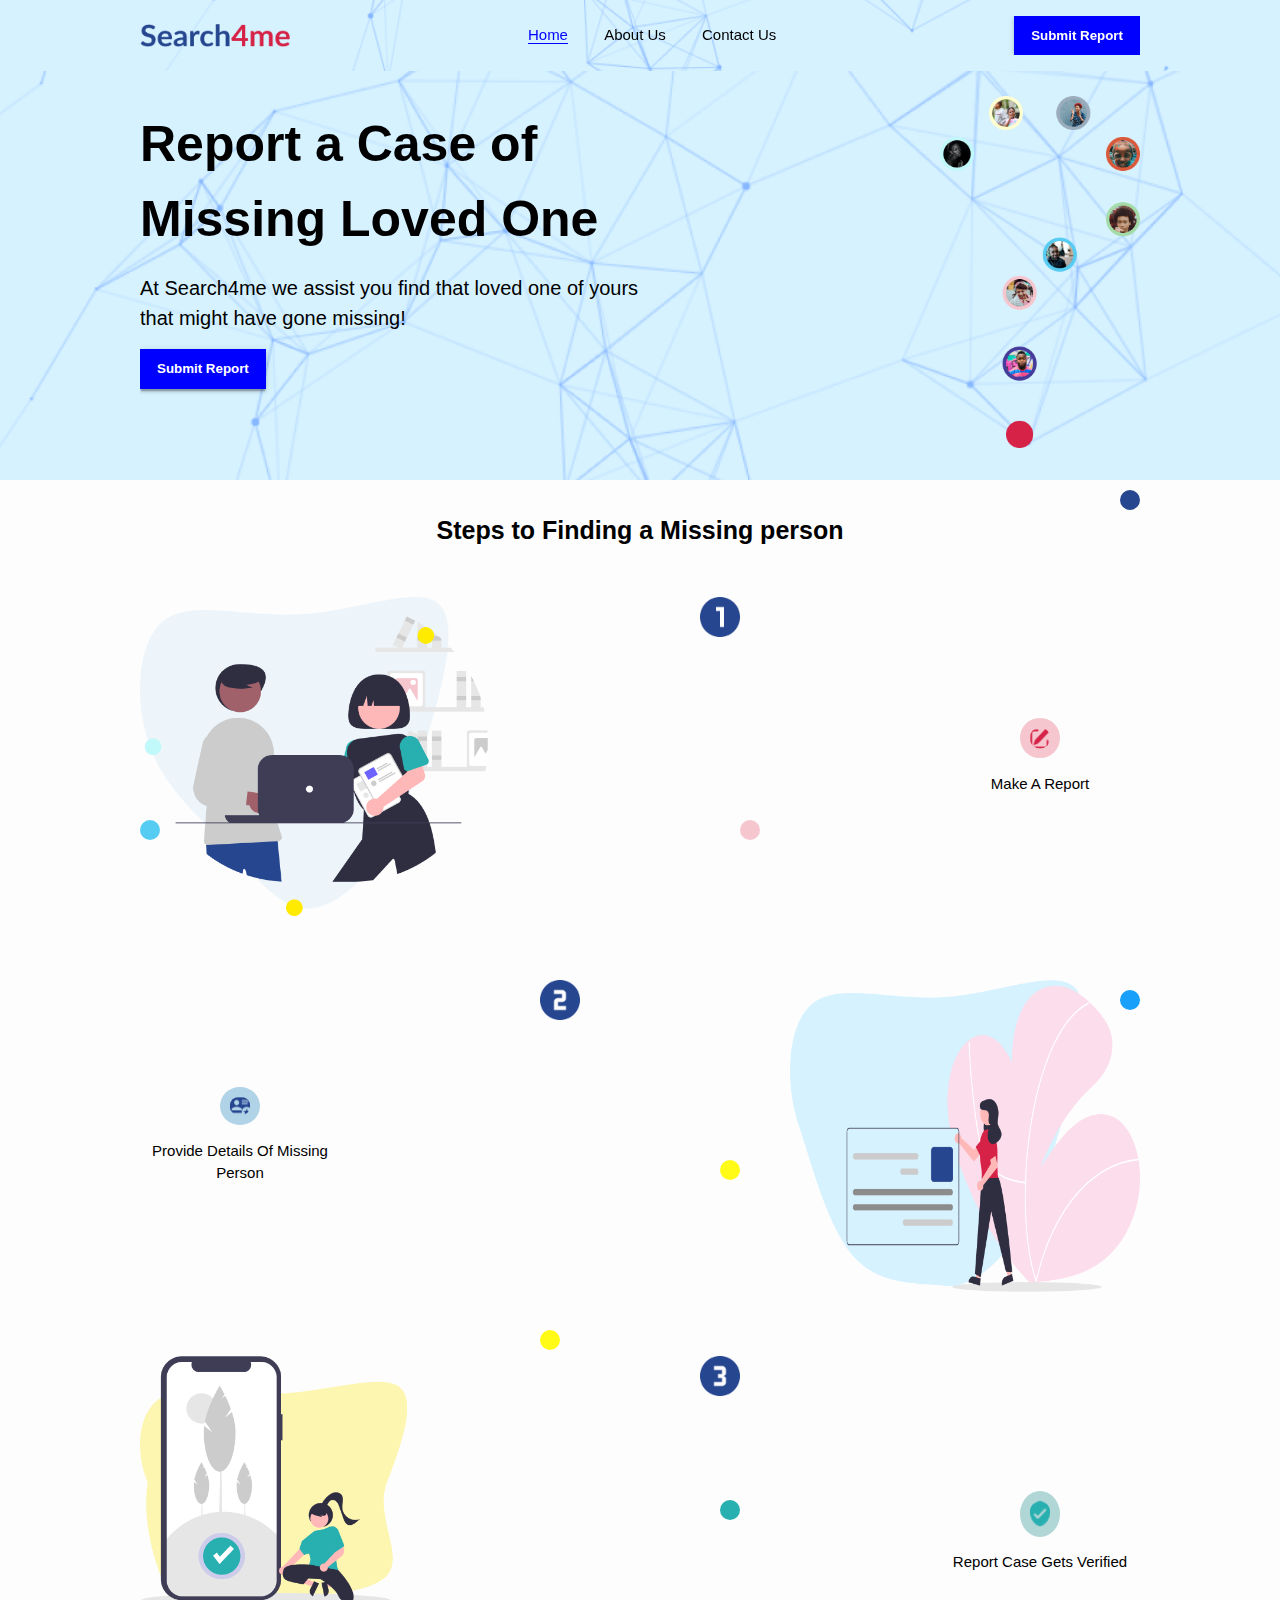
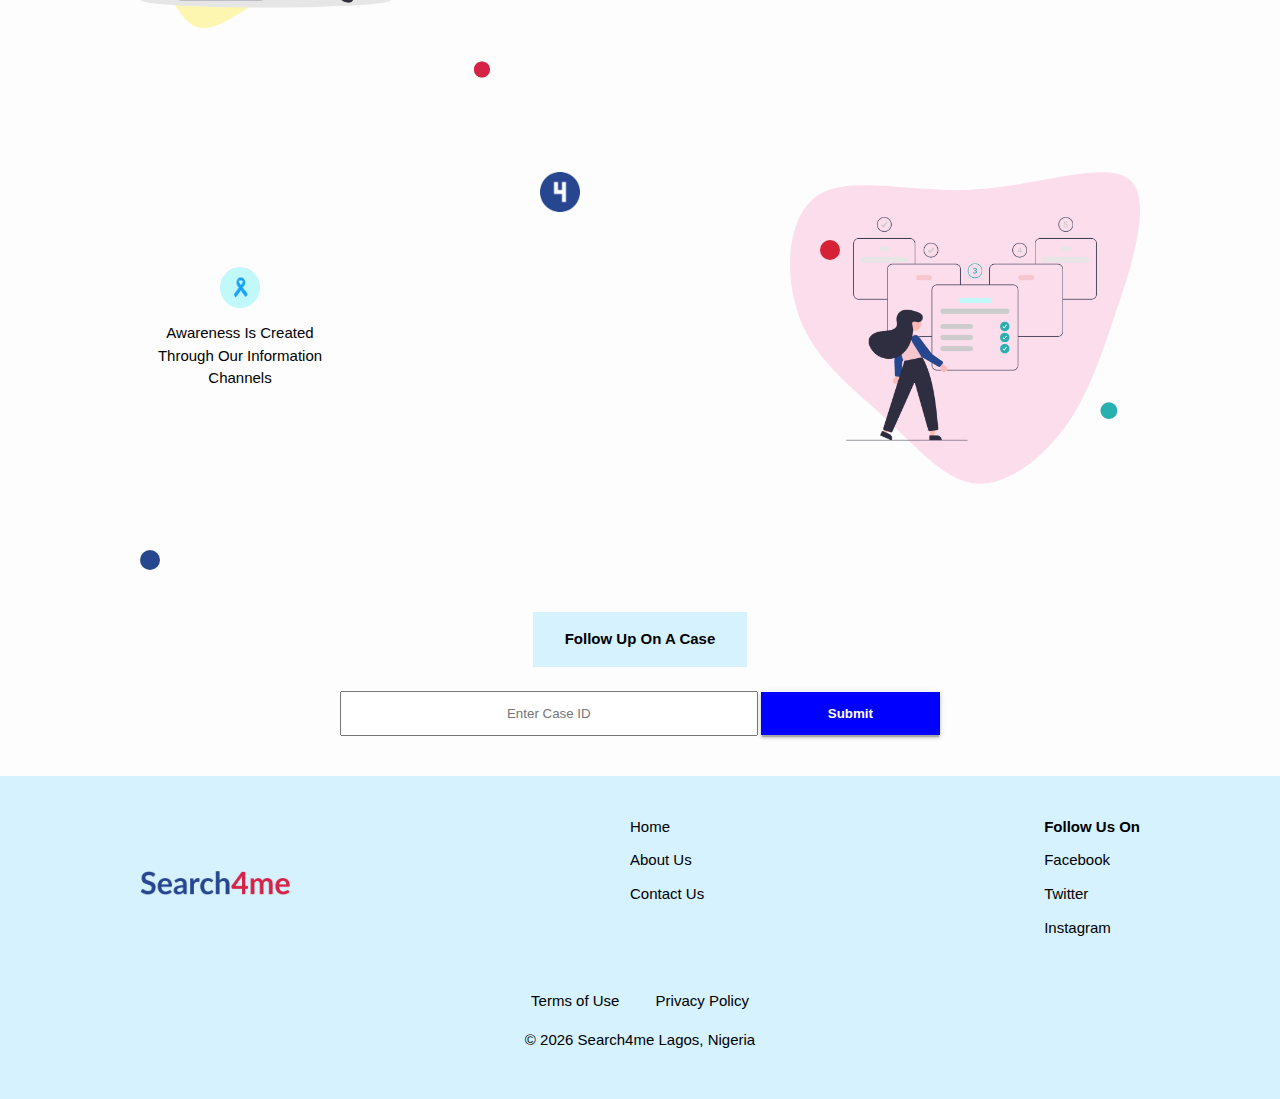
<file: index.html>
<!DOCTYPE html>
<html lang="en">
  <head>
    <meta charset="UTF-8" />
    <meta http-equiv="X-UA-Compatible" content="IE=edge" />
    <meta name="viewport" content="width=device-width, initial-scale=1.0" />
    <meta
      name="description"
      content="A cross-platform application designed to allow people report missing persons."
    />
    <!-- Favicon -->
    <link rel="shortcut icon" href="img/favicon.ico" type="image/x-icon" />
    <!-- Style Link -->
    <link rel="stylesheet" href="css/style.css" />
    <!-- Fontawesome Icon Link -->
    <link
      rel="stylesheet"
      href="https://use.fontawesome.com/releases/v5.2.0/css/all.css"
      integrity="sha384-hWVjflwFxL6sNzntih27bfxkr27PmbbK/iSvJ+a4+0owXq79v+lsFkW54bOGbiDQ"
      crossorigin="anonymous"
    />
    <title>Search For Me | Home</title>
  </head>
  <body>
    <header>
      <div class="container">
        <div class="header-content">
          <img src="img/logo.png" alt="logo" class="logo" />
          <div class="toggle nav-wrapper">
            <div class="hamburger hide-on-lg">
              <div></div>
              <div></div>
              <div></div>
            </div>
            <nav class="nav hide-on-sm">
              <ul class="nav-items">
                <li class="collection-item active">
                  <a href="index.html">Home</a>
                </li>
                <li class="collection-item">
                  <a href="about-us.html">About Us</a>
                </li>
                <li class="collection-item">
                  <a href="contact-us.html">Contact Us</a>
                </li>
                <a href="report-case.html"> <li><button class="btn hide-on-lg">Submit Report</button></li></a>
              </ul>
            </nav>
          </div>
          <a href="report-case.html"><button class="btn hide-on-sm">Submit Report</button></a>
        </div>
      </div>
    </header>

    <!-- Main -->
    <main>
      <div class="container">
        <div class="main-content">
          <div class="main-one">
            <h1>Report a Case of Missing Loved One</h1>
            <p>
              At Search4me we assist you find that loved one of yours that might
              have gone missing!
            </p>
            <button class="btn">Submit Report</button>
          </div>
          <img
            src="img/question_mark.png"
            alt="question+mark"
            class="illustration"
          />
        </div>
      </div>
    </main>

    <!-- Steps -->
    <section>
      <div class="container">
        <div class="steps-content">
          <div class="balls">
            <div class="bb ball"></div>
            <div class="db ball"></div>
            <div class="db-2 ball"></div>
            <div class="rb ball"></div>
            <div class="gb ball"></div>
            <div class="pb ball"></div>
            <div class="sb ball"></div>
            <div class="yb ball"></div>
            <div class="yb-2 ball"></div>
          </div>
          <h3>Steps to Finding a Missing person</h3>
          <div class="tabs">
            <div class="tab tab-1">
              <img src="img/01.png" alt="number" class="number one" />
              <img src="img/illus_1.png" alt="illus_1" />
              <div class="text">
                <img src="img/report.png" alt="report" class="report tab-img" />
                <p>make a report</p>
              </div>
            </div>
            <div class="tab tab-2">
              <img src="img/02.png" alt="number" class="number two" />
              <img src="img/illus_2.png" alt="illus_2" />
              <div class="text">
                <img src="img/card.png" alt="card" class="card tab-img" />
                <p>provide details of missing person</p>
              </div>
            </div>
            <div class="tab tab-3">
              <img src="img/03.png" alt="number" class="number three" />
              <img src="img/illus_3.png" alt="illus_3" />
              <div class="text">
                <img src="img/check.png" alt="check" class="check tab-img" />
                <p>report case gets verified</p>
              </div>
            </div>
            <div class="tab tab-4">
              <img src="img/04.png" alt="number" class="number four" />
              <img src="img/illus_4.png" alt="illus_4" />
              <div class="text">
                <img
                  src="img/awareness.png"
                  alt="aware"
                  class="aware tab-img"
                />
                <p>Awareness is created through our information channels</p>
              </div>
            </div>
          </div>
        </div>
      </div>
    </section>

    <!-- Follow Up -->
    <aside>
      <div class="container">
        <div class="follow-content">
          <h4>Follow up on a case</h4>
          <form>
            <input type="text" id="text" placeholder="Enter Case ID" />
            <input type="submit" value="Submit" class="btn" />
          </form>
        </div>
      </div>
    </aside>

    <!-- Footer -->
    <footer>
      <div class="container">
        <div class="footer-content">
          <img src="img/logo.png" alt="logo" class="logo" />
          <ul>
            <li><a href="index.html">Home</a></li>
            <li><a href="index.html">About Us</a></li>
            <li><a href="index.html">Contact Us</a></li>
          </ul>
          <ul class="footer-icons">
            <li class="socials-title">Follow Us On</li>
            <li>
              <a href="https://facebook.com/"
                ><i class="fab fa-facebook"></i> Facebook</a
              >
            </li>
            <li>
              <a href="https://twitter.com/"
                ><i class="fab fa-twitter"></i> Twitter</a
              >
            </li>
            <li>
              <a href="https://instagram.com/"
                ><i class="fab fa-instagram"></i> Instagram</a
              >
            </li>
          </ul>
        </div>
        <div class="footer-terms">
          <ul>
            <li><a href="#">Terms of Use</a></li>
            <li><a href="privacy-policy.html">Privacy Policy</a></li>
          </ul>
          <div class="copyright">
            <p>&copy; <span class="year"></span> Search4me Lagos, Nigeria</p>
          </div>
        </div>
      </div>
    </footer>
    <script src="js/main.js"></script>
  </body>
</html>
</file>
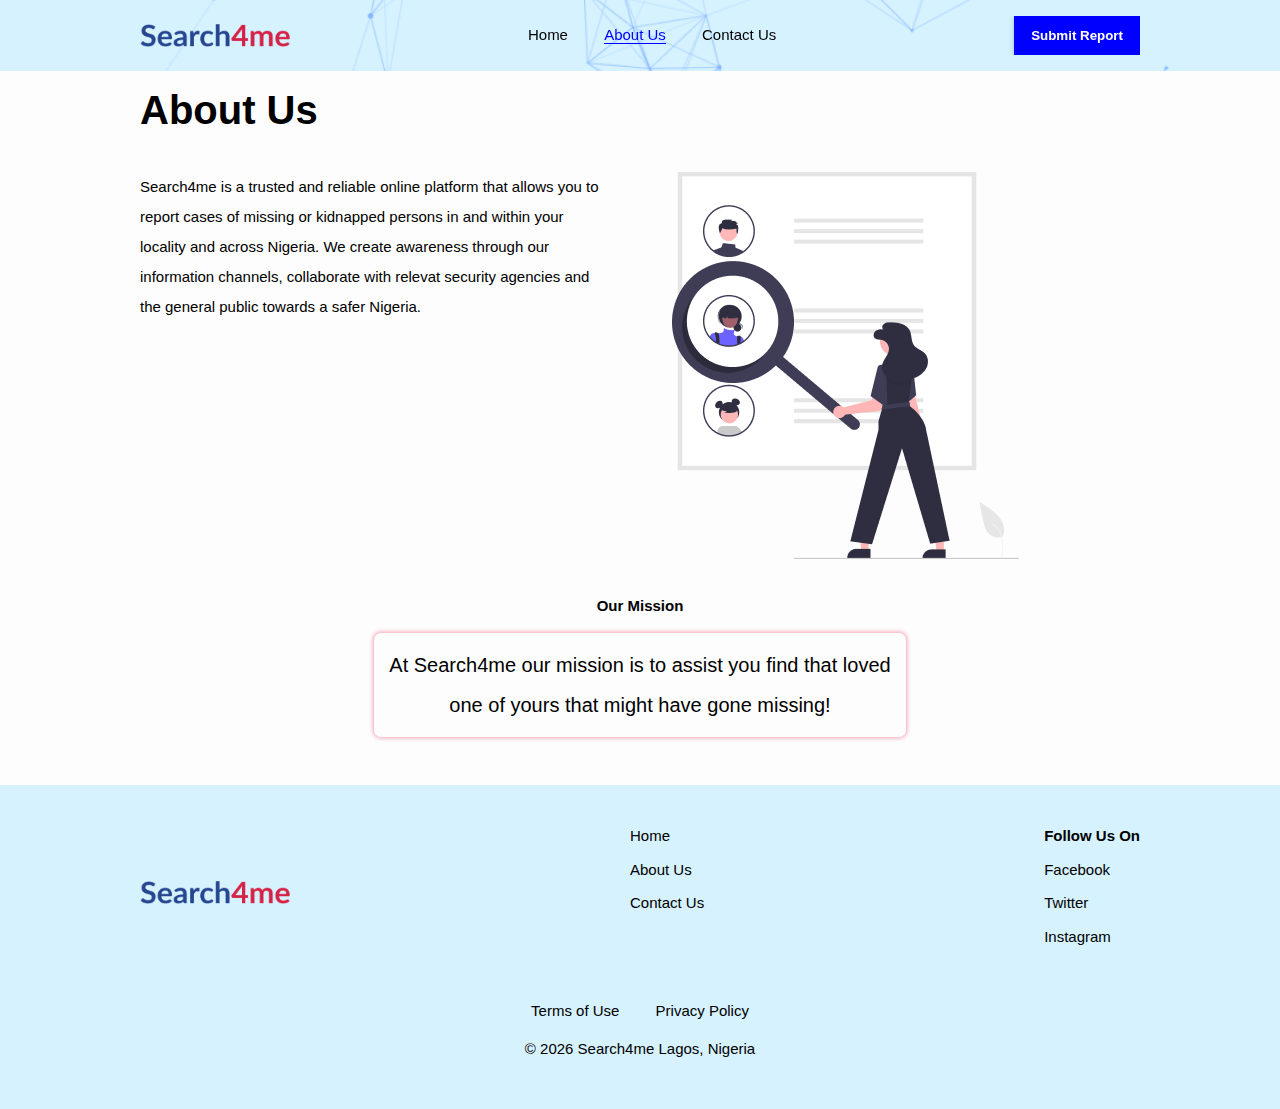
<file: about-us.html>
<!DOCTYPE html>
<html lang="en">
  <head>
    <meta charset="UTF-8" />
    <meta http-equiv="X-UA-Compatible" content="IE=edge" />
    <meta name="viewport" content="width=device-width, initial-scale=1.0" />
    <meta
      name="description"
      content="A cross-platform application designed to allow people report missing persons."
    />
    <!-- Style Link -->
    <link rel="stylesheet" href="/css/style.css" />
    <!-- Fontawesome Icon Link -->
    <link
      rel="stylesheet"
      href="https://use.fontawesome.com/releases/v5.2.0/css/all.css"
      integrity="sha384-hWVjflwFxL6sNzntih27bfxkr27PmbbK/iSvJ+a4+0owXq79v+lsFkW54bOGbiDQ"
      crossorigin="anonymous"
    />
    <title>Search For Me | Home</title>
  </head>
  <body>
    <header>
      <div class="container">
        <div class="header-content">
          <img src="img/logo.png" alt="logo" class="logo" />
          <div class="toggle nav-wrapper">
            <div class="hamburger hide-on-lg">
              <div></div>
              <div></div>
              <div></div>
            </div>
            <nav class="nav hide-on-sm">
              <ul class="nav-items">
                <li class="collection-item">
                  <a href="index.html">Home</a>
                </li>
                <li class="collection-item active">
                  <a href="about-us.html">About Us</a>
                </li>
                <li class="collection-item">
                  <a href="contact-us.html">Contact Us</a>
                </li>
                <a href="report-case.html"> <li><button class="btn hide-on-lg">Submit Report</button></li></a>
              </ul>
            </nav>
          </div>
          <a href="report-case.html"><button class="btn hide-on-sm">Submit Report</button></a>
        </div>
      </div>
    </header>

    <section class="about_us container mb-2">
      <h2>About Us</h2>
      <div class="about-flex gap">
        <div class="w-50">
          <p>
            Search4me is a trusted and reliable online platform that allows you
            to report cases of missing or kidnapped persons in and within your
            locality and across Nigeria. We create awareness through our
            information channels, collaborate with relevat security agencies and
            the general public towards a safer Nigeria.
          </p>
        </div>
        <div class="w-50">
          <img src="img/about-img.png" alt="" />
        </div>
      </div>
      <div class="m-1">
        <div class="about-mission">
          <h4>Our Mission</h4>
          <div class="shadow">
            <p>
              At Search4me our mission is to assist you find that loved one of
              yours that might have gone missing!
            </p>
          </div>
        </div>
      </div>
    </section>

    <!-- Footer -->
    <footer>
      <div class="container">
        <div class="footer-content">
          <img src="img/logo.png" alt="logo" class="logo" />
          <ul>
            <li><a href="index.html">Home</a></li>
            <li><a href="index.html">About Us</a></li>
            <li><a href="index.html">Contact Us</a></li>
          </ul>
          <ul class="footer-icons">
            <li class="socials-title">Follow Us On</li>
            <li>
              <a href="https://facebook.com/"
                ><i class="fab fa-facebook"></i> Facebook</a
              >
            </li>
            <li>
              <a href="https://twitter.com/"
                ><i class="fab fa-twitter"></i> Twitter</a
              >
            </li>
            <li>
              <a href="https://instagram.com/"
                ><i class="fab fa-instagram"></i> Instagram</a
              >
            </li>
          </ul>
        </div>
        <div class="footer-terms">
          <ul>
            <li><a href="#">Terms of Use</a></li>
            <li><a href="privacy-policy.html">Privacy Policy</a></li>
          </ul>
          <div class="copyright">
            <p>&copy; <span class="year"></span> Search4me Lagos, Nigeria</p>
          </div>
        </div>
      </div>
    </footer>
    <script src="/js/main.js"></script>
  </body>
</html>
</file>
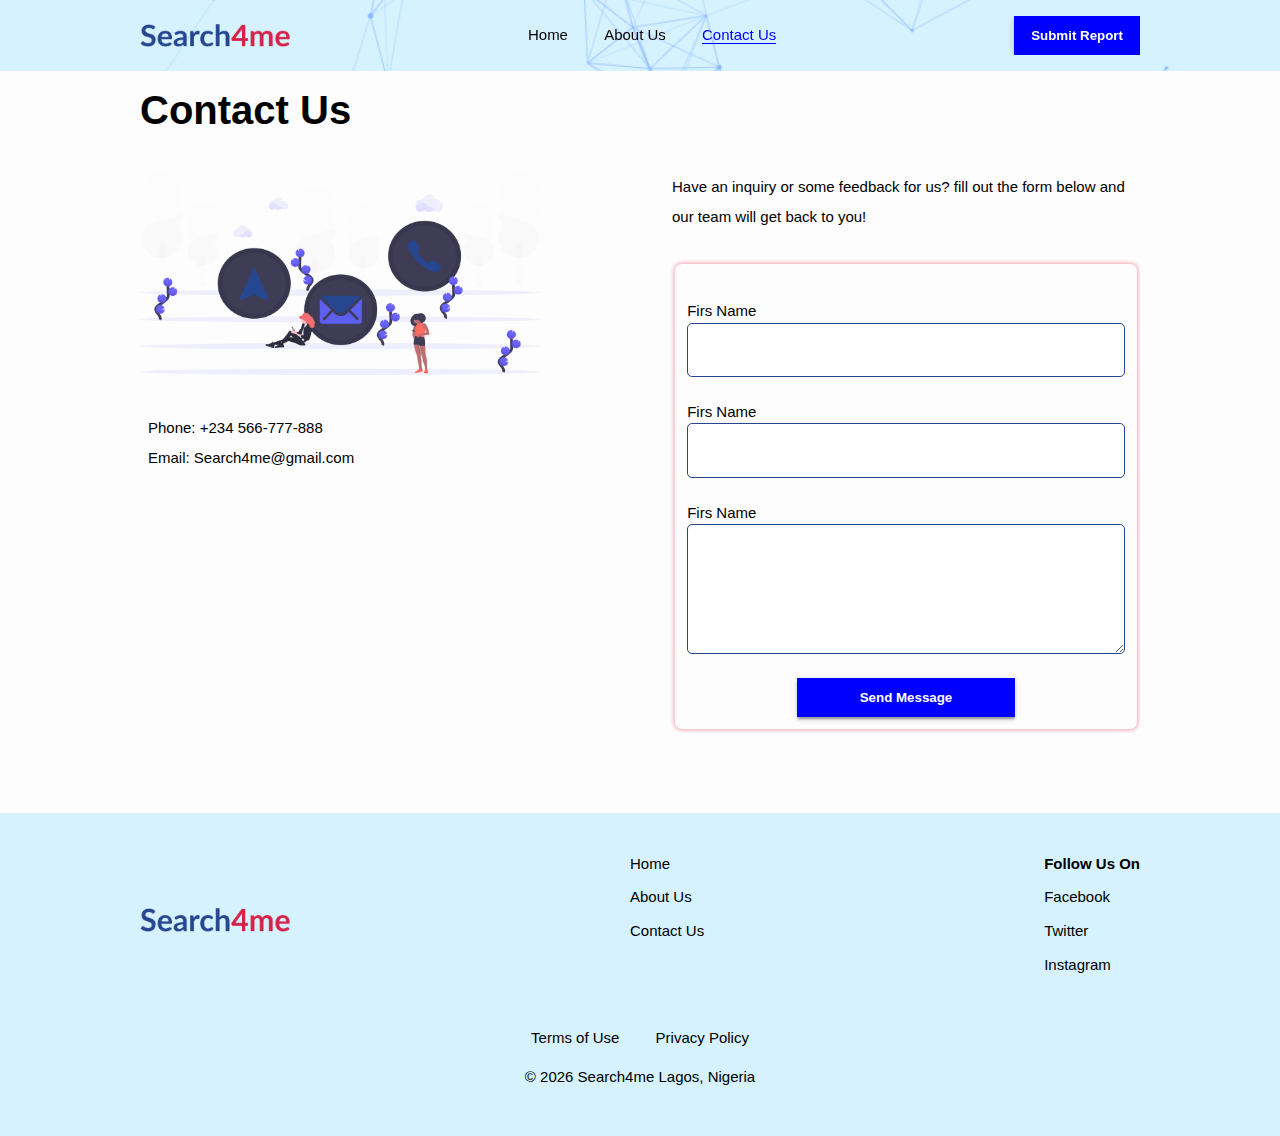
<file: contact-us.html>
<!DOCTYPE html>
<html lang="en">
  <head>
    <meta charset="UTF-8" />
    <meta http-equiv="X-UA-Compatible" content="IE=edge" />
    <meta name="viewport" content="width=device-width, initial-scale=1.0" />
    <meta
      name="description"
      content="A cross-platform application designed to allow people report missing persons."
    />
    <!-- Style Link -->
    <link rel="stylesheet" href="/css/style.css" />
    <!-- Fontawesome Icon Link -->
    <link
      rel="stylesheet"
      href="https://use.fontawesome.com/releases/v5.2.0/css/all.css"
      integrity="sha384-hWVjflwFxL6sNzntih27bfxkr27PmbbK/iSvJ+a4+0owXq79v+lsFkW54bOGbiDQ"
      crossorigin="anonymous"
    />
    <title>Search For Me | Home</title>
  </head>
  <body>
    <header>
      <div class="container">
        <div class="header-content">
          <img src="img/logo.png" alt="logo" class="logo" />
          <div class="toggle nav-wrapper">
            <div class="hamburger hide-on-lg">
              <div></div>
              <div></div>
              <div></div>
            </div>
            <nav class="nav hide-on-sm">
              <ul class="nav-items">
                <li class="collection-item">
                  <a href="index.html">Home</a>
                </li>
                <li class="collection-item">
                  <a href="about-us.html">About Us</a>
                </li>
                <li class="collection-item active">
                  <a href="contact-us.html">Contact Us</a>
                </li>
                <a href="report-case.html"> <li><button class="btn hide-on-lg">Submit Report</button></li></a>
              </ul>
            </nav>
          </div>
          <a href="report-case.html"><button class="btn hide-on-sm">Submit Report</button></a>
        </div>
      </div>
    </header>

    <section class="about_us container mb-5">
      <h2>Contact Us</h2>
      <div class="about-flex gap">
        <div class="w-50">
          <img src="img/contact.png" alt="" />
          <div class="mt-2">
            <div class="about-flex gap-half align-center icon">
              <i class="fa fa-phone"></i>
              <p>Phone: +234 566-777-888</p>
            </div>
            <div class="about-flex gap-half align-center icon">
              <i class="fa fa-envelope"></i>
              <p>Email: Search4me@gmail.com</p>
            </div>
          </div>
        </div>
        <div class="w-50">
          <p class="mb-2">
            Have an inquiry or some feedback for us? fill out the form below and
            our team will get back to you!
          </p>
          <div class="mission">
            <div class="shadow">
              <form action="" class="contact-form">
                <div>
                  <label for="first-name">Firs Name</label>
                  <input type="text" name="" id="" />
                </div>
                <div>
                  <label for="first-name">Firs Name</label>
                  <input type="text" name="" id="" />
                </div>
                <div>
                  <label for="first-name">Firs Name</label>
                  <textarea cols="5" rows="8"></textarea>
                </div>
                <div class="w-50 m-auto">
                  <button class="text-center btn">Send Message</button>
                </div>
              </form>
            </div>
          </div>
        </div>
      </div>
    </section>

    <!-- Footer -->
    <footer>
      <div class="container">
        <div class="footer-content">
          <img src="img/logo.png" alt="logo" class="logo" />
          <ul>
            <li><a href="index.html">Home</a></li>
            <li><a href="index.html">About Us</a></li>
            <li><a href="index.html">Contact Us</a></li>
          </ul>
          <ul class="footer-icons">
            <li class="socials-title">Follow Us On</li>
            <li>
              <a href="https://facebook.com/"
                ><i class="fab fa-facebook"></i> Facebook</a
              >
            </li>
            <li>
              <a href="https://twitter.com/"
                ><i class="fab fa-twitter"></i> Twitter</a
              >
            </li>
            <li>
              <a href="https://instagram.com/"
                ><i class="fab fa-instagram"></i> Instagram</a
              >
            </li>
          </ul>
        </div>
        <div class="footer-terms">
          <ul>
            <li><a href="#">Terms of Use</a></li>
            <li><a href="privacy-policy.html">Privacy Policy</a></li>
          </ul>
          <div class="copyright">
            <p>&copy; <span class="year"></span> Search4me Lagos, Nigeria</p>
          </div>
        </div>
      </div>
    </footer>
    <script src="/js/main.js"></script>
  </body>
</html>
</file>
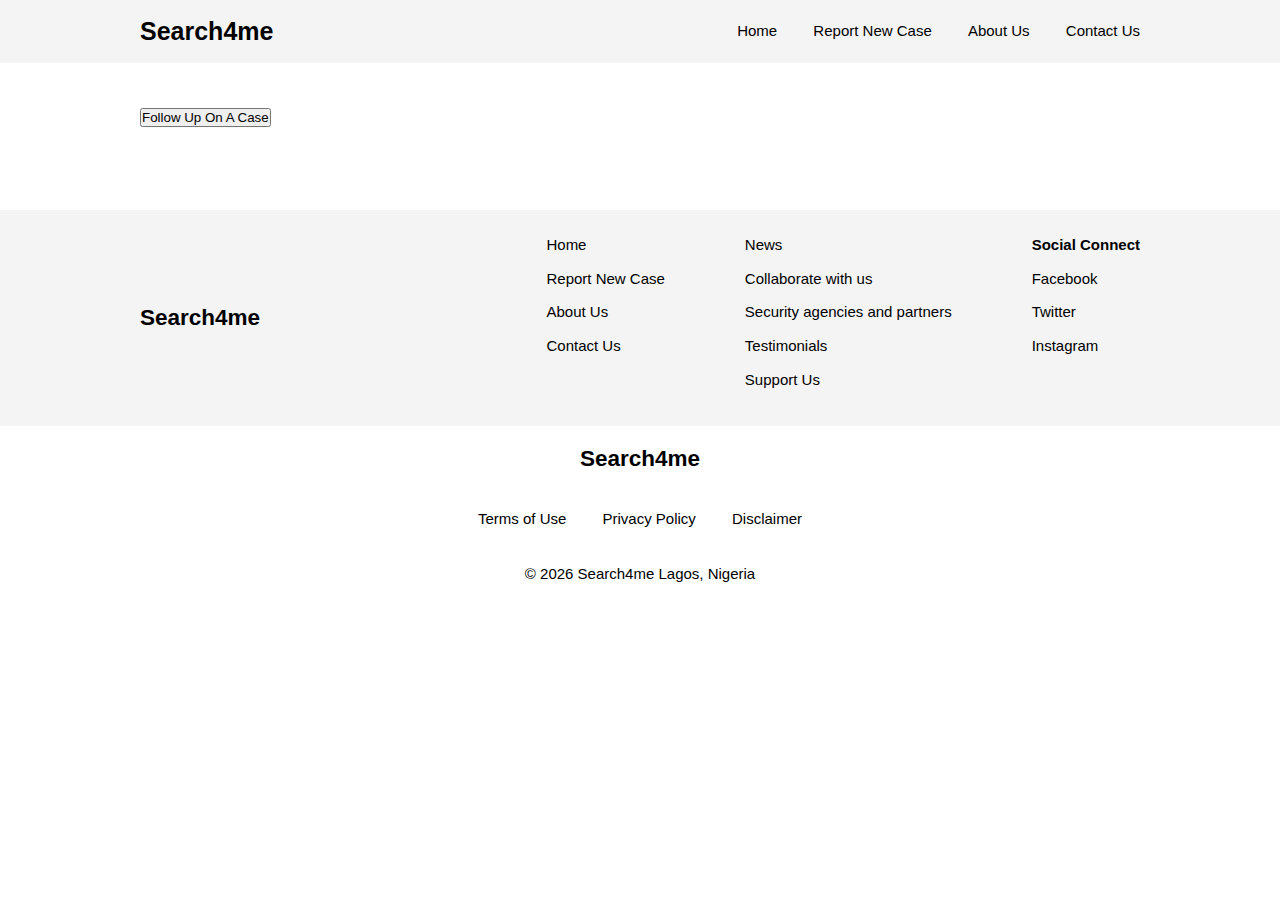
<file: follow-up.html>
<!DOCTYPE html>
<html lang="en">
  <head>
    <meta charset="UTF-8" />
    <meta http-equiv="X-UA-Compatible" content="IE=edge" />
    <meta name="viewport" content="width=device-width, initial-scale=1.0" />
    <meta
      name="description"
      content="A cross-platform application designed to allow people report missing persons."
    />
    <!-- Style Link -->
    <link rel="stylesheet" href="/css/follow-up.css" />
    <!-- Fontawesome Icon Link -->
    <link
      rel="stylesheet"
      href="https://use.fontawesome.com/releases/v5.2.0/css/all.css"
      integrity="sha384-hWVjflwFxL6sNzntih27bfxkr27PmbbK/iSvJ+a4+0owXq79v+lsFkW54bOGbiDQ"
      crossorigin="anonymous"
    />
    <title>Search For Me | Follow Up</title>
  </head>
  <body>
    <header>
      <div class="container">
        <div class="header-content">
          <h1>Search4me</h1>
          <div class="toggle nav-wrapper">
            <div class="hamburger hide-on-lg">
              <div></div>
              <div></div>
              <div></div>
            </div>
            <nav class="nav hide-on-sm">
              <ul class="nav-items">
                <li class="collection-item active"><a href="#">Home</a></li>
                <li class="collection-item"><a href="#">Report New Case</a></li>
                <li class="collection-item"><a href="#">About Us</a></li>
                <li class="collection-item"><a href="#">Contact Us</a></li>
              </ul>
            </nav>
          </div>
        </div>
      </div>
    </header>

    <!-- content -->
    <div class="container" id="content">
      <button id="btn1">Follow Up On A Case</button>
    </div>

    <!-- Footer -->
    <footer>
      <div class="container">
        <div class="footer-content">
          <h2>Search4me</h2>
          <div class="footer-tabs">
            <ul>
              <li><a href="index.html">Home</a></li>
              <li><a href="index.html">Report New Case</a></li>
              <li><a href="index.html">About Us</a></li>
              <li><a href="index.html">Contact Us</a></li>
            </ul>
            <ul>
              <li><a href="#">News</a></li>
              <li><a href="#">Collaborate with us</a></li>
              <li><a href="#">Security agencies and partners</a></li>
              <li><a href="#">Testimonials</a></li>
              <li><a href="#">Support Us</a></li>
            </ul>
            <ul class="footer-icons">
              <li class="socials-title">Social Connect</li>
              <li>
                <a href="https://facebook.com/"
                  ><i class="fab fa-facebook"></i> Facebook</a
                >
              </li>
              <li>
                <a href="https://twitter.com/"
                  ><i class="fab fa-twitter"></i> Twitter</a
                >
              </li>
              <li>
                <a href="https://instagram.com/"
                  ><i class="fab fa-instagram"></i> Instagram</a
                >
              </li>
            </ul>
          </div>
        </div>
      </div>
    </footer>
    <aside>
      <div class="container">
        <div class="footer-terms">
          <h2>Search4me</h2>
          <ul>
            <li><a href="#">Terms of Use</a></li>
            <li><a href="#">Privacy Policy</a></li>
            <li><a href="./disclaimer.html">Disclaimer</a></li>
          </ul>
          <div class="copyright">
            <p>&copy; <span class="year"></span> Search4me Lagos, Nigeria</p>
          </div>
        </div>
      </div>
    </aside>
    <script src="/js/main.js"></script>
  </body>
</html>
</file>
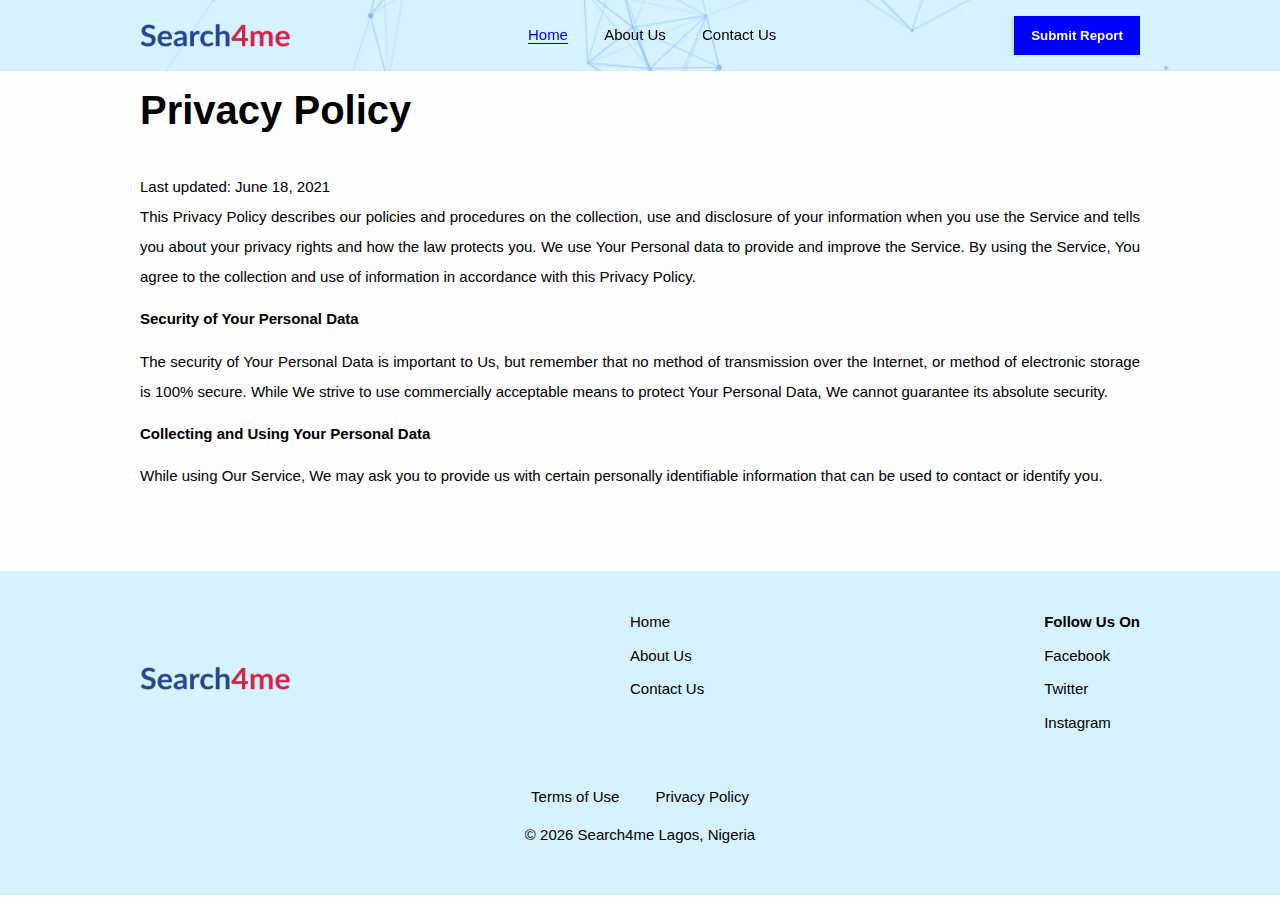
<file: privacy-policy.html>
<!DOCTYPE html>
<html lang="en">
  <head>
    <meta charset="UTF-8" />
    <meta http-equiv="X-UA-Compatible" content="IE=edge" />
    <meta name="viewport" content="width=device-width, initial-scale=1.0" />
    <meta
      name="description"
      content="A cross-platform application designed to allow people report missing persons."
    />
    <!-- Style Link -->
    <link rel="stylesheet" href="/css/style.css" />
    <!-- Fontawesome Icon Link -->
    <link
      rel="stylesheet"
      href="https://use.fontawesome.com/releases/v5.2.0/css/all.css"
      integrity="sha384-hWVjflwFxL6sNzntih27bfxkr27PmbbK/iSvJ+a4+0owXq79v+lsFkW54bOGbiDQ"
      crossorigin="anonymous"
    />
    <title>Search For Me | Home</title>
  </head>
  <body>
    <header>
      <div class="container">
        <div class="header-content">
          <img src="img/logo.png" alt="logo" class="logo" />
          <div class="toggle nav-wrapper">
            <div class="hamburger hide-on-lg">
              <div></div>
              <div></div>
              <div></div>
            </div>
            <nav class="nav hide-on-sm">
              <ul class="nav-items">
                <li class="collection-item active">
                  <a href="index.html">Home</a>
                </li>
                <li class="collection-item">
                  <a href="about-us.html">About Us</a>
                </li>
                <li class="collection-item">
                  <a href="contact-us.html">Contact Us</a>
                </li>
                <a href="report-case.html"> <li><button class="btn hide-on-lg">Submit Report</button></li></a>
              </ul>
            </nav>
          </div>
          <a href="report-case.html"><button class="btn hide-on-sm">Submit Report</button></a>
        </div>
      </div>
    </header>

    <section class="about_us container mb-5 privacy">
      <h2>Privacy Policy</h2>
      <div class="rules mt-2">
        <div class="rule">
          <p>
            Last updated: <span class="upload-date">June 18, 2021</span>
            <br />
            This Privacy Policy describes our policies and procedures on the
            collection, use and disclosure of your information when you use the
            Service and tells you about your privacy rights and how the law
            protects you. We use Your Personal data to provide and improve the
            Service. By using the Service, You agree to the collection and use
            of information in accordance with this Privacy Policy.
          </p>
        </div>
        <div class="rule">
          <h4>Security of Your Personal Data</h4>
          <p>
            The security of Your Personal Data is important to Us, but remember
            that no method of transmission over the Internet, or method of
            electronic storage is 100% secure. While We strive to use
            commercially acceptable means to protect Your Personal Data, We
            cannot guarantee its absolute security.
          </p>
        </div>
        <div class="rule">
          <h4>Collecting and Using Your Personal Data</h4>
          <p>
            While using Our Service, We may ask you to provide us with certain
            personally identifiable information that can be used to contact or
            identify you.
          </p>
        </div>
      </div>
    </section>

    <!-- Footer -->
    <footer>
      <div class="container">
        <div class="footer-content">
          <img src="img/logo.png" alt="logo" class="logo" />
          <ul>
            <li><a href="index.html">Home</a></li>
            <li><a href="index.html">About Us</a></li>
            <li><a href="index.html">Contact Us</a></li>
          </ul>
          <ul class="footer-icons">
            <li class="socials-title">Follow Us On</li>
            <li>
              <a href="https://facebook.com/"
                ><i class="fab fa-facebook"></i> Facebook</a
              >
            </li>
            <li>
              <a href="https://twitter.com/"
                ><i class="fab fa-twitter"></i> Twitter</a
              >
            </li>
            <li>
              <a href="https://instagram.com/"
                ><i class="fab fa-instagram"></i> Instagram</a
              >
            </li>
          </ul>
        </div>
        <div class="footer-terms">
          <ul>
            <li><a href="#">Terms of Use</a></li>
            <li><a href="privacy-policy.html">Privacy Policy</a></li>
          </ul>
          <div class="copyright">
            <p>&copy; <span class="year"></span> Search4me Lagos, Nigeria</p>
          </div>
        </div>
      </div>
    </footer>
    <script src="/js/main.js"></script>
  </body>
</html>
</file>
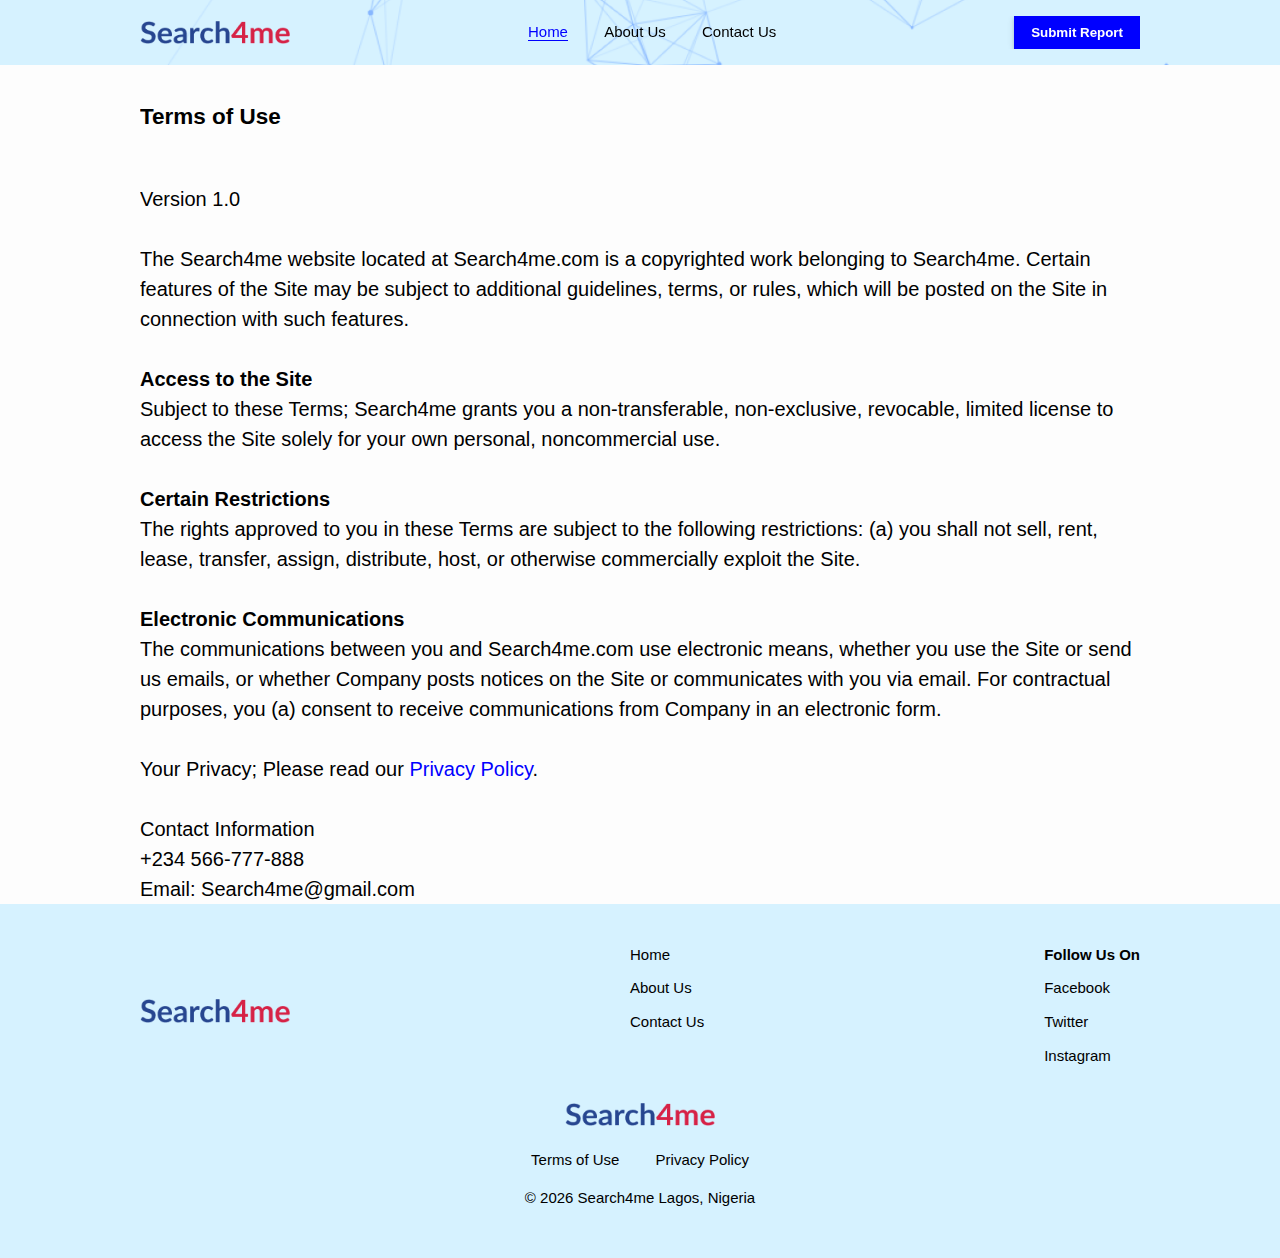
<file: terms.html>
<!DOCTYPE html>
<html lang="en">
  <head>
    <meta charset="UTF-8" />
    <meta http-equiv="X-UA-Compatible" content="IE=edge" />
    <meta name="viewport" content="width=device-width, initial-scale=1.0" />
    <meta
      name="description"
      content="A cross-platform application designed to allow people report missing persons."
    />
    <!-- Favicon -->
    <link rel="shortcut icon" href="img/favicon.ico" type="image/x-icon" />
    <!-- Style Link -->
    <link rel="stylesheet" href="css/terms.css" />
    <!-- Fontawesome Icon Link -->
    <link
      rel="stylesheet"
      href="https://use.fontawesome.com/releases/v5.2.0/css/all.css"
      integrity="sha384-hWVjflwFxL6sNzntih27bfxkr27PmbbK/iSvJ+a4+0owXq79v+lsFkW54bOGbiDQ"
      crossorigin="anonymous"
    />
    <title>Search For Me | Terms</title>
  </head>
  <body>
    <header>
      <div class="container">
        <div class="header-content">
          <img src="img/logo.png" alt="logo" class="logo" />
          <div class="toggle nav-wrapper">
            <div class="hamburger hide-on-lg">
              <div></div>
              <div></div>
              <div></div>
            </div>
            <nav class="nav hide-on-sm">
              <ul class="nav-items">
                <li class="collection-item active"><a href="#">Home</a></li>
                <li class="collection-item"><a href="#">About Us</a></li>
                <li class="collection-item"><a href="#">Contact Us</a></li>
                <a href="report-case.html"> <li><button class="btn hide-on-lg">Submit Report</button></li></a>
              </ul>
            </nav>
          </div>
          <a href="report-case.html"><button class="btn hide-on-sm">Submit Report</button></a>
        </div>
      </div>
    </header>


    <!-- Main -->
    
    <div id="content" class="container">
        <h2>Terms of Use</h2>
        
        <p>
          Version 1.0 <br /><br />
            The Search4me website located at Search4me.com is a copyrighted work belonging to Search4me. 
            Certain features of the Site may be subject to additional guidelines, terms, or rules, 
            which will be posted on the Site in connection with such features. <br /><br />

            <strong>Access to the Site</strong><br />
            Subject to these Terms; Search4me grants you a non-transferable, non-exclusive, revocable, 
            limited license to access the Site solely for your own personal, noncommercial use. <br /><br />

            <strong>Certain Restrictions</strong> <br /> 
            The rights approved to you in these Terms are subject to the following restrictions: 
            (a) you shall not sell, rent, lease, transfer, assign, distribute, host, or otherwise commercially exploit the Site. <br /><br />

            <strong>Electronic Communications</strong> <br /> 
            The communications between you and Search4me.com use electronic means, whether you use the Site or send us emails, 
            or whether Company posts notices on the Site or communicates with you via email. For contractual purposes, 
            you (a) consent to receive communications from Company in an electronic form. <br /><br />

            Your Privacy; Please read our <a href="#">Privacy Policy</a>. <br /><br />
            Contact Information <br />
            +234 566-777-888 <br />
            Email: Search4me@gmail.com <br />

        </p>

    </div>







    <!-- Footer -->
    <footer>
        <div class="container">
          <div class="footer-content">
            <img src="img/logo.png" alt="logo" class="logo" />
            <ul>
              <li><a href="index.html">Home</a></li>
              <li><a href="index.html">About Us</a></li>
              <li><a href="index.html">Contact Us</a></li>
            </ul>
            <ul class="footer-icons">
              <li class="socials-title">Follow Us On</li>
              <li>
                <a href="https://facebook.com/"
                  ><i class="fab fa-facebook"></i> Facebook</a
                >
              </li>
              <li>
                <a href="https://twitter.com/"
                  ><i class="fab fa-twitter"></i> Twitter</a
                >
              </li>
              <li>
                <a href="https://instagram.com/"
                  ><i class="fab fa-instagram"></i> Instagram</a
                >
              </li>
            </ul>
          </div>
          <div class="footer-terms">
            <img src="img/logo.png" alt="logo" class="logo" />
            <ul>
              <li><a href="#">Terms of Use</a></li>
              <li><a href="#">Privacy Policy</a></li>
            </ul>
            <div class="copyright">
              <p>&copy; <span class="year"></span> Search4me Lagos, Nigeria</p>
            </div>
          </div>
        </div>
      </footer>
      <script src="js/main.js"></script>
    </body>
  </html>
</file>
<file: css/style.css>
/* Global */
body {
  font: 15px/1.5 "Roboto", sans-serif;
  background: #fdfdfd;
}

*,
*::before,
*::after {
  margin: 0;
  padding: 0;
  box-sizing: border-box;
}

.container {
  width: 90%;
  margin: auto;
  overflow: hidden;
}

.hide-on-sm {
  display: none;
}

.hide-on-lg {
  display: block;
}

.btn {
  padding: 0.7rem 1rem;
  border: blue solid 1px;
  outline: none;
  background: blue;
  color: #fff;
  transition: all 0.5s ease-in-out;
  cursor: pointer;
  box-shadow: 0 3px 3px 0 rgba(0, 0, 0, 0.14), 0 1px 7px 0 rgba(0, 0, 0, 0.12),
    0 3px 1px -1px rgba(0, 0, 0, 0.2);
  font-weight: 600;
}

.btn:hover {
  background: #fff;
  color: blue;
  border: blue solid 1px;
}

.active a {
  border-bottom: solid 1px blue;
  color: blue;
}

img.logo {
  width: 150px;
}

ul {
  margin: 0;
  padding: 0;
}

li {
  list-style: none;
}

a {
  text-decoration: none;
  color: #000;
}

img {
  width: 100%;
}

.ball {
  position: absolute;
  width: 20px;
  height: 20px;
  border-radius: 50%;
  z-index: 10;
}

.bb {
  background: #18a0fb;
  right: 0;
  top: 30%;
}
.rb {
  background: #d62236;
  top: 20%;
}
.db {
  background: #274690;
  bottom: 10px;
  left: 0;
}
.db-2 {
  background: #274690;
  right: 0;
  top: 10px;
}
.sb {
  background: #56ccf2;
  top: 10%;
}
.pb {
  background: #f6c6cf;
  top: 50%;
  right: 10%;
}
.gb {
  background: #28afb0;
  top: 40%;
}
.yb {
  background: #fffb17;
  top: 60%;
  right: 40%;
}
.yb-2 {
  background: #fffb17;
  top: 20%;
  left: 60%;
}

/* Header */
header {
  background: url("/img/main-bg.png") no-repeat center center/cover;
  position: fixed;
  width: 100%;
  left: 0;
  top: 0;
  padding: 1rem 0;
  z-index: 1000;
}

header .header-content {
  display: flex;
  justify-content: space-between;
  align-items: center;
}

/* Nav */
.hamburger > div {
  width: 22px;
  height: 3px;
  margin: 0 0 0.2rem;
  background: #000;
  cursor: pointer;
  transition: transform 0.5s ease;
}

.show .hamburger > div:nth-child(1) {
  transform: translate(2px, 4px) rotate(45deg);
}

.show .hamburger > div:nth-child(2) {
  opacity: 0;
}

.show .hamburger > div:nth-child(3) {
  transform: translate(1px, -8px) rotate(-45deg);
}

nav.nav {
  display: block !important;
  position: fixed;
  left: 0;
  top: 55px;
  width: 100%;
  height: 0;
  overflow: hidden;
  background: #fff;
  transition: height 0.4s ease;
}

nav.nav ul.nav-items {
  margin: 2rem;
  padding: 1rem;
  text-align: center;
}

nav.nav ul.nav-items li {
  padding: 0 0 1rem;
}

nav.nav ul.nav-items li:nth-child(4) {
  display: inline-block;
}

.show nav.nav {
  height: 100%;
}

/* Main */
main {
  margin: 3rem 0 0;
  background: url("/img/main-bg.png") no-repeat center center/cover;
  background-attachment: fixed;
}

.main-content {
  display: flex;
  justify-content: space-between;
  flex-direction: column;
  align-items: center;
  padding: 4rem 0;
  position: relative;
}

.main-content .main-one {
  position: relative;
}
.main-content .main-one h1 {
  position: relative;
  font-size: 33px;
  z-index: 1;
}

.main-content .main-one p {
  position: relative;
  padding: 1rem 0;
  z-index: 1;
}

.main-content img {
  position: absolute;
  width: 100px;
  top: 50%;
  right: 0;
  transform: translate(0, -50%);
}

/* Section - Steps */
.steps-content {
  padding: 2rem 0;
  text-align: center;
  position: relative;
}

.steps-content h3 {
  margin: 0 0 3rem;
}

.tabs {
  text-align: center;
}

.tab {
  margin: 0 0 4rem;
  display: flex;
  justify-content: space-between;
  align-items: center;
  flex-direction: column;
  position: relative;
}

.tab img {
  margin-bottom: 2rem;
  width: 300px;
}

.tab .text {
  text-transform: capitalize;
  font-size: 18px;
}

.tab img.tab-img {
  width: 50px;
  border-radius: 50%;
  padding: 0.5rem;
  margin-bottom: 0.5rem;
}

.report {
  background: #f6c6cf;
}

.card {
  background: #b1d3e7;
}

.check {
  background: #b1d6d6;
}

.aware {
  background: #c1f8f9;
}

.tab .number {
  width: 50px;
  position: absolute;
  top: 0;
}

.tab .one {
  right: 0;
}

.tab .two {
  left: 0;
}

.tab .three {
  right: 0;
}

.tab .four {
  left: 0;
}

/* Aside */
aside {
  padding: 2rem 0 1rem;
}

.follow-content {
  text-align: center;
}

.follow-content h4 {
  background: #d6f2ff;
  padding: 1rem 2rem;
  display: inline-block;
  text-transform: capitalize;
}

.follow-content form {
  display: flex;
  justify-content: space-between;
  flex-direction: column;
  align-items: center;
  margin: 1rem 0;
}

input[type="text"] {
  width: 100%;
  height: auto;
  padding: 0.7rem 1rem;
  border: solid 1 blue;
  text-align: center;
  outline: none;
  margin: 0 0 0.5rem;
}

input[type="submit"] {
  width: 100%;
  padding: 0.7rem 1rem;
}

/* Footer */
footer {
  background: #d6f2ff;
  padding: 2rem 0;
}

.footer-content {
  text-align: center;
}

.footer-content img.logo {
  margin: 0 0 2rem;
}

.footer-content {
  display: flex;
  flex-wrap: wrap;
  justify-content: space-between;
  flex-direction: column;
  align-items: center;
  text-align: center;
}

.footer-content ul {
  margin: 0.5rem 0;
}

.footer-content ul li {
  padding-bottom: 0.7rem;
}

.footer-content ul li.socials-title {
  font-weight: bold;
}

.footer-terms {
  text-align: center;
  padding: 1rem 0;
}

.footer-terms ul {
  margin: 1rem 0;
}

.footer-terms li {
  display: inline;
}

.footer-terms li {
  padding: 0 1rem;
}

/* About Us */

.about_us {
  margin-top: 5rem;
}
.about_us h2 {
  font-size: 40px;
  margin-bottom: 2rem;
}
.about_us img {
  margin: 2rem 0;
}
.about_us p {
  line-height: 2;
}
.text-center {
  text-align: center;
}
.m-1 {
  margin: 1rem;
}
.mr-1 {
  margin-right: 1rem !important;
}
.about_us .gap {
  gap: 4rem;
}
.mission {
  margin: 0.2rem;
}
.mb-2 {
  margin-bottom: 2rem;
}
.about-mission {
  text-align: center;
  margin: auto;
}
.about-mission h4 {
  margin: 0 0 1rem;
}
.shadow {
  box-shadow: 0px 0px 4px 1px #f5a0b1;
  border-radius: 7px;
  padding: 12px;
}
.mission h4 {
  font-size: 32px;
  margin-bottom: 1rem;
}

/* Contact Us */
.contact-form div {
  display: grid;
  margin-top: 1.5rem;
}
.ml-1 {
  margin-left: 1rem;
}
.mt-2 {
  margin-top: 2rem;
}
.m-auto {
  margin: 0 auto;
}
.contact-form input {
  line-height: 2;
  border-radius: 5px;
  border: 1px solid #274690;
  padding: 4px;
}
.contact-form textarea {
  border-radius: 5px;
  border: 1px solid #274690;
  padding: 4px;
}
.gap-half {
  gap: 0.5rem;
}
.align-center {
  align-items: center;
}
.mt-5 {
  margin-top: 5rem;
}
.justify-center {
  justify-content: center;
}
.icon p {
  display: inline;
}
.mb-5 {
  margin-bottom: 5rem;
}

/* Privacy Policy */
.privacy .rules p {
  line-height: 2;
  text-align: justify;
}
.privacy .rules h4 {
  margin: 1rem 0;
}
.privacy h2 {
  margin-bottom: 1rem;
}
/* Media Queries */
@media screen and (min-width: 500px) {
  .container {
    width: 80%;
  }
  main {
    height: auto;
  }
  .main-content {
    display: flex;
    justify-content: space-between;
    flex-direction: initial;
    align-items: center;
  }
  .main-content .main-one h1 {
    font-size: 30px;
  }
  .main-content .main-one {
    margin-bottom: 0;
  }
  .main-content img {
    position: relative;
    width: 100px;
    transform: translate(0);
  }
  .tab {
    display: flex;
    justify-content: space-between;
    align-items: center;
    flex-direction: row;
  }
  .tab img {
    margin-bottom: 0;
    width: 220px;
  }
  .tab img.tab-img {
    width: 30px;
  }
  .tab:nth-child(even) {
    flex-direction: row-reverse;
  }
  .tab .one {
    right: 30%;
  }
  .tab .two {
    left: 30%;
  }
  .tab .three {
    right: 30%;
  }
  .tab .four {
    left: 30%;
  }
  .tab .text {
    font-size: inherit;
  }
  .follow-content form {
    flex-direction: row;
    margin: 1.5rem auto;
    width: 80%;
  }
  input[type="text"] {
    flex-basis: 70%;
    padding: 0.8rem 1rem;
    margin: 0 0.2rem 0 0;
  }
  input[type="submit"] {
    flex-basis: 30%;
    padding: 0.8rem 1rem;
  }
  .about_us img {
    margin: 2rem 0;
  }
  .about-mission {
    width: 80%;
  }
}

@media screen and (min-width: 700px) {
  .hide-on-lg {
    display: none;
  }
  .hide-on-sm {
    display: block;
  }
  nav.nav {
    position: relative;
    left: 0;
    top: 0;
    width: 100%;
    height: 100%;
    overflow: unset;
    background: none;
    transition: none;
  }
  nav.nav ul.nav-items {
    margin: 0;
    padding: 0;
    text-align: left;
  }
  nav.nav ul.nav-items li {
    padding: 0 0 0 0.7rem;
    display: inline;
  }
  .main-content {
    padding: 3rem 0 2rem;
  }
  .main-content .main-one {
    margin-bottom: 3rem;
  }
  .main-content .main-one h1 {
    font-size: 40px;
  }
  .main-content .main-one p {
    padding: 1rem 0;
  }
  .main-content img {
    width: 150px;
  }
  .tab img {
    margin-bottom: 0;
    width: 350px;
  }
  .tab img.tab-img {
    width: 40px;
    padding: 0.6rem;
  }
  .tab .number {
    width: 40px;
  }
  .follow-content form {
    width: 70%;
  }
  .footer-content {
    display: flex;
    flex-wrap: wrap;
    justify-content: space-between;
    flex-direction: row;
    align-items: flex-start;
    text-align: left;
  }
  .footer-content img.logo {
    justify-self: flex-start;
    align-self: center;
    margin: 0;
  }
  .footer-content {
    flex-wrap: nowrap;
  }
  .footer-content ul {
    padding: 0 0 0 2rem;
  }
  .about-flex {
    display: flex;
  }
  .w-50 {
    width: 50%;
  }
  .about_us img {
    margin: 0;
  }
}

@media screen and (min-width: 1000px) {
  .container {
    width: 900px;
  }
  nav.nav ul.nav-items li {
    padding: 0 0 0 2rem;
  }
  .main-content {
    padding: 3rem 0 2rem;
  }
  .main-content .main-one {
    flex-basis: 50%;
  }
  .main-content .main-one h1 {
    font-size: 50px;
  }
  .main-content .main-one p {
    padding: 1rem 0;
    font-size: 20px;
  }
  .main-content img {
    width: 200px;
    flex-basis: 20%;
  }
  .steps-content h3 {
    font-size: 25px;
  }
  .bb {
    background: #18a0fb;
    right: 0;
    top: 30%;
  }
  .rb {
    background: #d62236;
    top: 80%;
    right: 30%;
  }
  .db {
    background: #274690;
    bottom: 10px;
    left: 0;
  }
  .db-2 {
    background: #274690;
    right: 0;
    top: 10px;
  }
  .sb {
    background: #56ccf2;
    top: 20%;
  }
  .pb {
    background: #f6c6cf;

    top: 20%;
    left: 60%;
  }
  .gb {
    background: #28afb0;
    top: 60%;
    right: 40%;
  }
  .yb {
    background: #fffb17;
    top: 40%;
  }
  .yb-2 {
    background: #fffb17;
    top: 50%;
    left: 40%;
  }
  .tab img {
    flex-basis: 20%;
  }
  .tab .one {
    right: 40%;
  }
  .tab .two {
    left: 40%;
  }
  .tab .three {
    right: 40%;
  }
  .tab .four {
    left: 40%;
  }
  .text {
    flex-basis: 20%;
  }
  .follow-content form {
    width: 60%;
  }
  .footer-content ul {
    padding: 0 0 0 3rem;
  }
  .about_us img {
    width: 400px;
  }
  .about-mission {
    width: 55%;
  }
  .about-mission p {
    font-size: 20px;
  }
}

@media screen and (min-width: 1200px) {
  .container {
    width: 1000px;
  }
  .footer-content ul {
    padding: 0 0 0 5rem;
  }
}
</file>
<file: css/follow-up.css>
/* Global */
body {
    font: 15px/1.5 "Roboto", sans-serif;
  }
  
  *,
  *::before,
  *::after {
    margin: 0;
    padding: 0;
    box-sizing: border-box;
  }
  
  .container {
    width: 90%;
    margin: auto;
    overflow: hidden;
  }
  
  .hide-on-sm {
    display: none;
  }
  
  .hide-on-lg {
    display: block;
  }
  
  ul {
    margin: 0;
    padding: 0;
  }
  
  li {
    list-style: none;
  }
  
  a {
    text-decoration: none;
    color: #000;
  }
  
  img {
    width: 100%;
  }
  
  /* Header */
  header {
    background: #f4f4f4;
    position: fixed;
    width: 100%;
    left: 0;
    top: 0;
    padding: 0.8rem 0;
  }
  
  header .header-content h1 {
    font-size: 25px;
  }
  
  header .header-content {
    display: flex;
    justify-content: space-between;
    align-items: center;
  }
  
  /* Nav */
  .hamburger > div {
    width: 22px;
    height: 3px;
    margin: 0 0 0.2rem;
    background: #000;
    cursor: pointer;
    transition: transform 0.5s ease;
  }
  
  .show .hamburger > div:nth-child(1) {
    transform: translate(2px, 4px) rotate(45deg);
  }
  
  .show .hamburger > div:nth-child(2) {
    opacity: 0;
  }
  
  .show .hamburger > div:nth-child(3) {
    transform: translate(1px, -8px) rotate(-45deg);
  }
  
  nav.nav {
    display: block !important;
    position: fixed;
    left: 0;
    top: 60px;
    width: 100%;
    height: 0;
    overflow: hidden;
    background: #fff;
    transition: height 0.4s ease;
  }
  
  nav.nav ul.nav-items {
    margin: 2rem;
    padding: 1rem;
    text-align: center;
  }
  
  nav.nav ul.nav-items li {
    padding: 0 0 1rem;
  }
  
  .show nav.nav {
    height: 100%;
  }
  
  /* Footer */
  footer {
    margin-top: 5rem;
    background: #f4f4f4;
    padding: 1rem 0;
  }
  
  .footer-content {
    text-align: center;
  }
  
  .footer-content h2 {
    margin: 0 0 2rem;
  }
  
  .footer-content .footer-tabs {
    display: flex;
    flex-wrap: wrap;
    justify-content: space-between;
    align-items: flex-start;
    text-align: left;
  }
  
  .footer-content .footer-tabs ul {
    margin: 0.5rem 0;
  }
  .footer-content .footer-tabs ul li {
    padding-bottom: 0.7rem;
  }
  
  .footer-content .footer-tabs ul li.socials-title {
    font-weight: bold;
  }
  
  .footer-terms {
    text-align: center;
    padding: 1rem 0;
    background: #fff;
  }
  
  .footer-terms ul {
    margin: 2rem 0;
  }
  
  .footer-terms li {
    display: inline;
  }
  
  .footer-terms li:nth-child(2) {
    padding: 0 2rem;
  }
  /* Media Queries */
  @media screen and (min-width: 500px) {
    .container {
      width: 80%;
    }
  }
  
  @media screen and (min-width: 700px) {
    .hide-on-lg {
      display: none;
    }
    .hide-on-sm {
      display: block;
    }
    nav.nav {
      position: relative;
      left: 0;
      top: 0;
      width: 100%;
      height: 100%;
      overflow: unset;
      background: none;
      transition: none;
    }
  
    nav.nav ul.nav-items {
      margin: 0;
      padding: 0;
      text-align: left;
    }
  
    nav.nav ul.nav-items li {
      padding: 0 0 0 0.7rem;
      display: inline;
    }
  
    .footer-content {
      display: flex;
      justify-content: space-between;
      align-items: flex-start;
    }
  
    .footer-content h2 {
      justify-self: flex-start;
      align-self: center;
      margin: 0;
    }
  
    .footer-content .footer-tabs {
      flex-wrap: nowrap;
    }
  
    .footer-content .footer-tabs ul {
      padding: 0 0 0 2rem;
    }
  }
  
  @media screen and (min-width: 1000px) {
    .container {
      width: 900px;
    }
  
    nav.nav ul.nav-items li {
      padding: 0 0 0 2rem;
    }
  
    .footer-content .footer-tabs ul {
      padding: 0 0 0 3rem;
    }
  }
  
  @media screen and (min-width: 1200px) {
    .container {
      width: 1000px;
    }
    .footer-content .footer-tabs ul {
      padding: 0 0 0 5rem;
    }
  }
  


  #content{
    text-align:justify;
    margin-top:100px;
    font-size: 20px;
}
</file>
<file: css/terms.css>
/* Global */
body {
  font: 15px/1.5 "Roboto", sans-serif;
  background: #fdfdfd;
}

*,
*::before,
*::after {
  margin: 0;
  padding: 0;
  box-sizing: border-box;
}

.container {
  width: 90%;
  margin: auto;
  overflow: hidden;
}

.hide-on-sm {
  display: none;
}

.hide-on-lg {
  display: block;
}

.btn {
  padding: 0.5rem 1rem;
  border: blue solid 1px;
  outline: none;
  background: blue;
  color: #fff;
  transition: all 0.5s ease-in-out;
  cursor: pointer;
  box-shadow: 0 3px 3px 0 rgba(0, 0, 0, 0.14), 0 1px 7px 0 rgba(0, 0, 0, 0.12),
    0 3px 1px -1px rgba(0, 0, 0, 0.2);
  font-weight: 600;
}

.btn:hover {
  background: #fff;
  color: blue;
  border: blue solid 1px;
}

.active a {
  border-bottom: solid 1px blue;
  color: blue;
}

img.logo {
  width: 150px;
}

ul {
  margin: 0;
  padding: 0;
}

li {
  list-style: none;
}

a {
  text-decoration: none;
  color: #000;
}

img {
  width: 100%;
}

.ball {
  position: absolute;
  width: 20px;
  height: 20px;
  border-radius: 50%;
  z-index: 10;
}

.bb {
  background: #18a0fb;
  right: 0;
  top: 30%;
}
.rb {
  background: #d62236;
  top: 20%;
}
.db {
  background: #274690;
  bottom: 10px;
  left: 0;
}
.db-2 {
  background: #274690;
  right: 0;
  top: 10px;
}
.sb {
  background: #56ccf2;
  top: 10%;
}
.pb {
  background: #f6c6cf;
  top: 50%;
  right: 10%;
}
.gb {
  background: #28afb0;
  top: 40%;
}
.yb {
  background: #fffb17;
  top: 60%;
  right: 40%;
}
.yb-2 {
  background: #fffb17;
  top: 20%;
  left: 60%;
}

/* Header */
header {
  background: url("/img/main-bg.png") no-repeat center center/cover;
  position: fixed;
  width: 100%;
  left: 0;
  top: 0;
  padding: 1rem 0;
  z-index: 1000;
}

header .header-content {
  display: flex;
  justify-content: space-between;
  align-items: center;
}

/* Nav */
.hamburger > div {
  width: 22px;
  height: 3px;
  margin: 0 0 0.2rem;
  background: #000;
  cursor: pointer;
  transition: transform 0.5s ease;
}

.show .hamburger > div:nth-child(1) {
  transform: translate(2px, 4px) rotate(45deg);
}

.show .hamburger > div:nth-child(2) {
  opacity: 0;
}

.show .hamburger > div:nth-child(3) {
  transform: translate(1px, -8px) rotate(-45deg);
}

nav.nav {
  display: block !important;
  position: fixed;
  left: 0;
  top: 60px;
  width: 100%;
  height: 0;
  overflow: hidden;
  background: #fff;
  transition: height 0.4s ease;
}

nav.nav ul.nav-items {
  margin: 2rem;
  padding: 1rem;
  text-align: center;
}

nav.nav ul.nav-items li {
  padding: 0 0 1rem;
}

nav.nav ul.nav-items li:nth-child(4) {
  display: inline-block;
}

.show nav.nav {
  height: 100%;
}

/* Main */
main {
  margin: 3.5rem 0 0;
  background: url("/img/main-bg.png") no-repeat center center/cover;
  background-attachment: fixed;
}

.main-content {
  display: flex;
  justify-content: space-between;
  flex-direction: column;
  align-items: center;
  padding: 1rem 0 2rem;
  position: relative;
}

.main-content .main-one {
  position: relative;
}
.main-content .main-one h1 {
  position: relative;
  font-size: 33px;
  z-index: 1;
}

.main-content .main-one p {
  position: relative;
  padding: 1rem 0;
  z-index: 1;
}

.main-content img {
  position: absolute;
  width: 100px;
  top: 50%;
  right: 0;
  transform: translate(0, -50%);
}

/* Section - Steps */
.steps-content {
  padding: 2rem 0;
  text-align: center;
  position: relative;
}

.steps-content h3 {
  margin: 0 0 3rem;
}

.tabs {
  text-align: center;
}

.tab {
  margin: 0 0 4rem;
  display: flex;
  justify-content: space-between;
  align-items: center;
  flex-direction: column;
  position: relative;
}

.tab img {
  margin-bottom: 2rem;
}

.tab .text {
  text-transform: capitalize;
}

.tab img.tab-img {
  width: 30px;
  border-radius: 50%;
  padding: 0.5rem 0.6rem;
  margin-bottom: 0.5rem;
}

.report {
  background: #f6c6cf;
}

.card {
  background: #b1d3e7;
}

.check {
  background: #b1d6d6;
}

.aware {
  background: #c1f8f9;
}

.tab .number {
  width: 30px;
  position: absolute;
  top: 0;
}

.tab .one {
  right: 0;
}

.tab .two {
  left: 0;
}

.tab .three {
  right: 0;
}

.tab .four {
  left: 0;
}

/* Aside */
aside {
  padding: 2rem 0 1rem;
}

.follow-content {
  text-align: center;
}

.follow-content h4 {
  background: #d6f2ff;
  padding: 1rem 2rem;
  display: inline-block;
  text-transform: capitalize;
}

.follow-content form {
  display: flex;
  justify-content: space-between;
  flex-direction: column;
  align-items: center;
  margin: 1rem 0;
}

input[type="text"] {
  width: 100%;
  height: auto;
  padding: 0.5rem 1rem;
  border: solid 1 blue;
  text-align: center;
  outline: none;
  margin: 0 0 0.5rem;
}

input[type="submit"] {
  width: 100%;
  padding: 0.5rem 1rem;
}

/* Footer */
footer {
  background: #d6f2ff;
  padding: 2rem 0;
}

.footer-content {
  text-align: center;
}

.footer-content img.logo {
  margin: 0 0 2rem;
}

.footer-content {
  display: flex;
  flex-wrap: wrap;
  justify-content: space-between;
  flex-direction: column;
  align-items: center;
  text-align: center;
}

.footer-content ul {
  margin: 0.5rem 0;
}

.footer-content ul li {
  padding-bottom: 0.7rem;
}

.footer-content ul li.socials-title {
  font-weight: bold;
}

.footer-terms {
  text-align: center;
  padding: 1rem 0;
}

.footer-terms ul {
  margin: 1rem 0;
}

.footer-terms li {
  display: inline;
}

.footer-terms li {
  padding: 0 1rem;
}

/* Media Queries */
@media screen and (min-width: 500px) {
  .container {
    width: 80%;
  }
  .main-content {
    display: flex;
    justify-content: space-between;
    flex-direction: initial;
    align-items: center;
  }
  .main-content .main-one h1 {
    font-size: 30px;
  }
  .main-content .main-one {
    margin-bottom: 0;
  }
  .main-content img {
    position: relative;
    width: 100px;
    transform: translate(0);
  }
  .tab {
    display: flex;
    justify-content: space-between;
    align-items: center;
    flex-direction: row;
  }
  .tab img {
    margin-bottom: 0;
    width: 220px;
  }
  .tab:nth-child(even) {
    flex-direction: row-reverse;
  }
  .tab .one {
    right: 30%;
  }
  .tab .two {
    left: 30%;
  }
  .tab .three {
    right: 30%;
  }
  .tab .four {
    left: 30%;
  }
  .follow-content form {
    flex-direction: row;
    margin: 1.5rem auto;
    width: 80%;
  }
  input[type="text"] {
    flex-basis: 70%;
    padding: 0.7rem 1rem;
    margin: 0 0.2rem 0 0;
  }
  input[type="submit"] {
    flex-basis: 30%;
    padding: 0.7rem 1rem;
  }
}

@media screen and (min-width: 700px) {
  .hide-on-lg {
    display: none;
  }
  .hide-on-sm {
    display: block;
  }
  nav.nav {
    position: relative;
    left: 0;
    top: 0;
    width: 100%;
    height: 100%;
    overflow: unset;
    background: none;
    transition: none;
  }
  nav.nav ul.nav-items {
    margin: 0;
    padding: 0;
    text-align: left;
  }
  nav.nav ul.nav-items li {
    padding: 0 0 0 0.7rem;
    display: inline;
  }
  .main-content {
    padding: 3rem 0 2rem;
  }
  .main-content .main-one {
    margin-bottom: 3rem;
  }
  .main-content .main-one h1 {
    font-size: 40px;
  }
  .main-content .main-one p {
    padding: 1rem 0;
  }
  .main-content img {
    width: 150px;
  }
  .tab img {
    margin-bottom: 0;
    width: 350px;
  }
  .tab img.tab-img {
    width: 40px;
    padding: 0.6rem;
  }
  .tab .number {
    width: 40px;
  }
  .follow-content form {
    width: 70%;
  }
  .footer-content {
    display: flex;
    flex-wrap: wrap;
    justify-content: space-between;
    flex-direction: row;
    align-items: flex-start;
    text-align: left;
  }
  .footer-content img.logo {
    justify-self: flex-start;
    align-self: center;
    margin: 0;
  }
  .footer-content {
    flex-wrap: nowrap;
  }
  .footer-content ul {
    padding: 0 0 0 2rem;
  }
}

@media screen and (min-width: 1000px) {
  .container {
    width: 900px;
  }
  nav.nav ul.nav-items li {
    padding: 0 0 0 2rem;
  }
  .main-content {
    padding: 2rem 0;
  }
  .main-content .main-one {
    flex-basis: 50%;
  }
  .main-content .main-one h1 {
    font-size: 40px;
  }
  .main-content .main-one p {
    padding: 1rem 0;
    font-size: 20px;
  }
  .main-content img {
    width: 200px;
    flex-basis: 20%;
  }
  .steps-content h3 {
    font-size: 25px;
  }
  .bb {
    background: #18a0fb;
    right: 0;
    top: 30%;
  }
  .rb {
    background: #d62236;
    top: 80%;
    right: 30%;
  }
  .db {
    background: #274690;
    bottom: 10px;
    left: 0;
  }
  .db-2 {
    background: #274690;
    right: 0;
    top: 10px;
  }
  .sb {
    background: #56ccf2;
    top: 20%;
  }
  .pb {
    background: #f6c6cf;

    top: 20%;
    left: 60%;
  }
  .gb {
    background: #28afb0;
    top: 60%;
    right: 40%;
  }
  .yb {
    background: #fffb17;
    top: 40%;
  }
  .yb-2 {
    background: #fffb17;
    top: 50%;
    left: 40%;
  }
  .tab img {
    flex-basis: 20%;
  }
  .tab .one {
    right: 40%;
  }
  .tab .two {
    left: 40%;
  }
  .tab .three {
    right: 40%;
  }
  .tab .four {
    left: 40%;
  }
  .text {
    flex-basis: 20%;
  }
  .follow-content form {
    width: 60%;
  }
  .footer-content ul {
    padding: 0 0 0 3rem;
  }
}

@media screen and (min-width: 1200px) {
  .container {
    width: 1000px;
  }
  .footer-content ul {
    padding: 0 0 0 5rem;
  }
}


  

    #content h2{
      margin-top: 100px;
    }
    #content p{
        margin-top:50px;
        font-size: 20px;
    }

    #content a{
        color: blue;
    }
</file>
